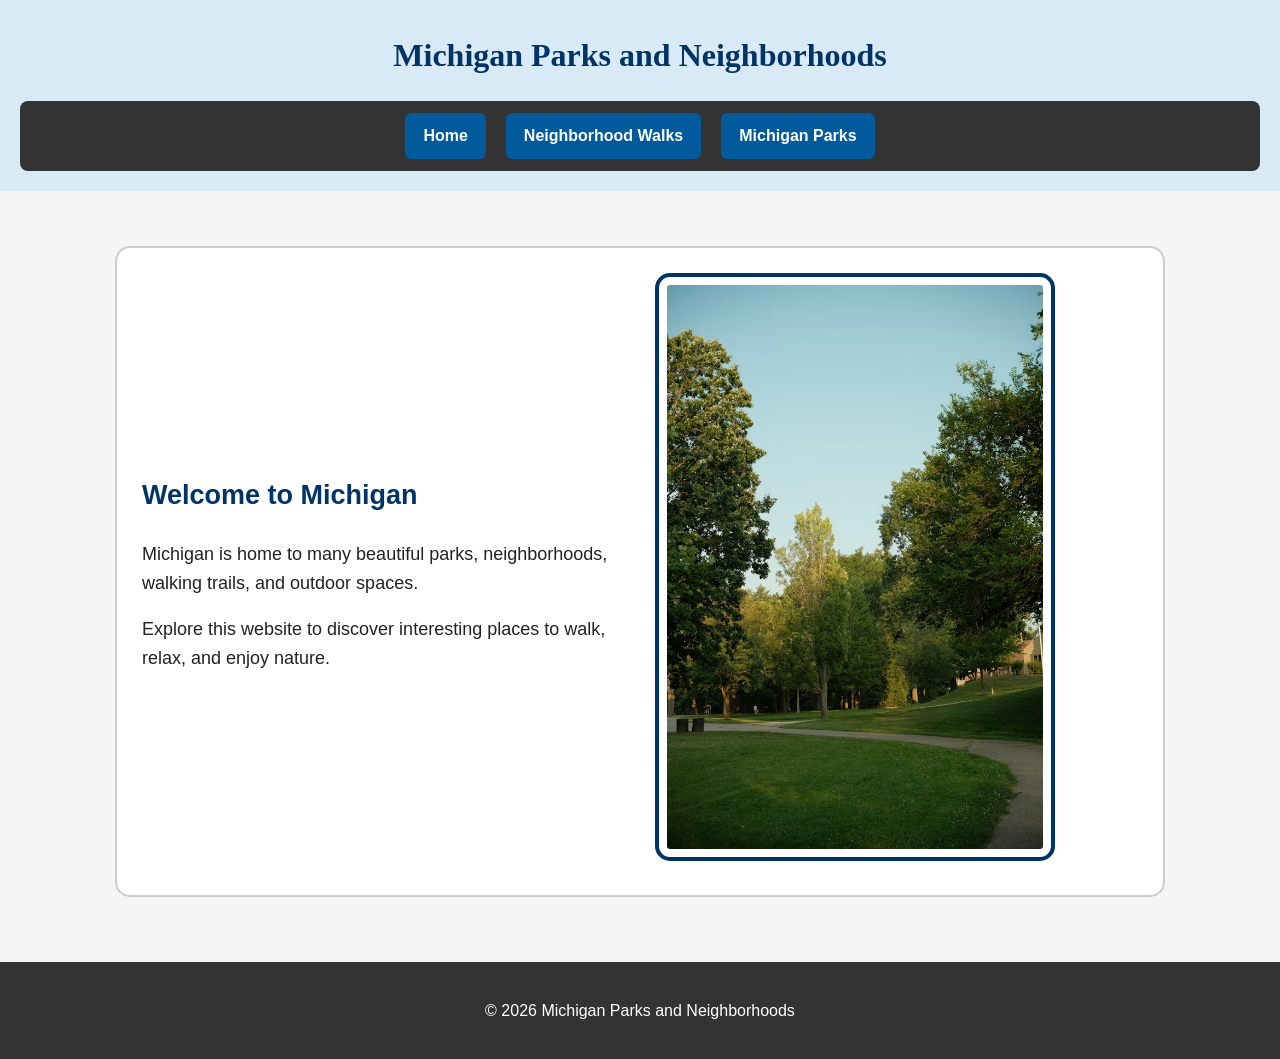
<file: CSS-week1-HW2/index.html>
<!DOCTYPE html>
<html lang="en">
<head>
    <meta charset="UTF-8">
    <meta name="viewport" content="width=device-width, initial-scale=1.0">
    <title>Michigan Parks and Neighborhoods</title>
    <link rel="stylesheet" href="css/style.css">
</head>

<body>

    <a class="skip-link" href="#main-content">Skip to Main Content</a>

    <header>
        <h1>Michigan Parks and Neighborhoods</h1>

        <nav>
            <ul>
                <li><a href="index.html">Home</a></li>
                <li><a href="neighborhood.html">Neighborhood Walks</a></li>
                <li><a href="parks.html">Michigan Parks</a></li>
            </ul>
        </nav>
    </header>

    <main id="main-content">

        <section class="intro">
            <div>
                <h2>Welcome to Michigan</h2>

                <p>
                    Michigan is home to many beautiful parks, neighborhoods,
                    walking trails, and outdoor spaces.
                </p>

                <p>
                    Explore this website to discover interesting places to walk,
                    relax, and enjoy nature.
                </p>
            </div>

            <div>
                <img src="park1.jpg"
                     alt="A beautiful green park in Michigan">
            </div>
        </section>

    </main>

    <footer>
        <p>&copy; 2026 Michigan Parks and Neighborhoods</p>
    </footer>

</body>
</html>
</file>
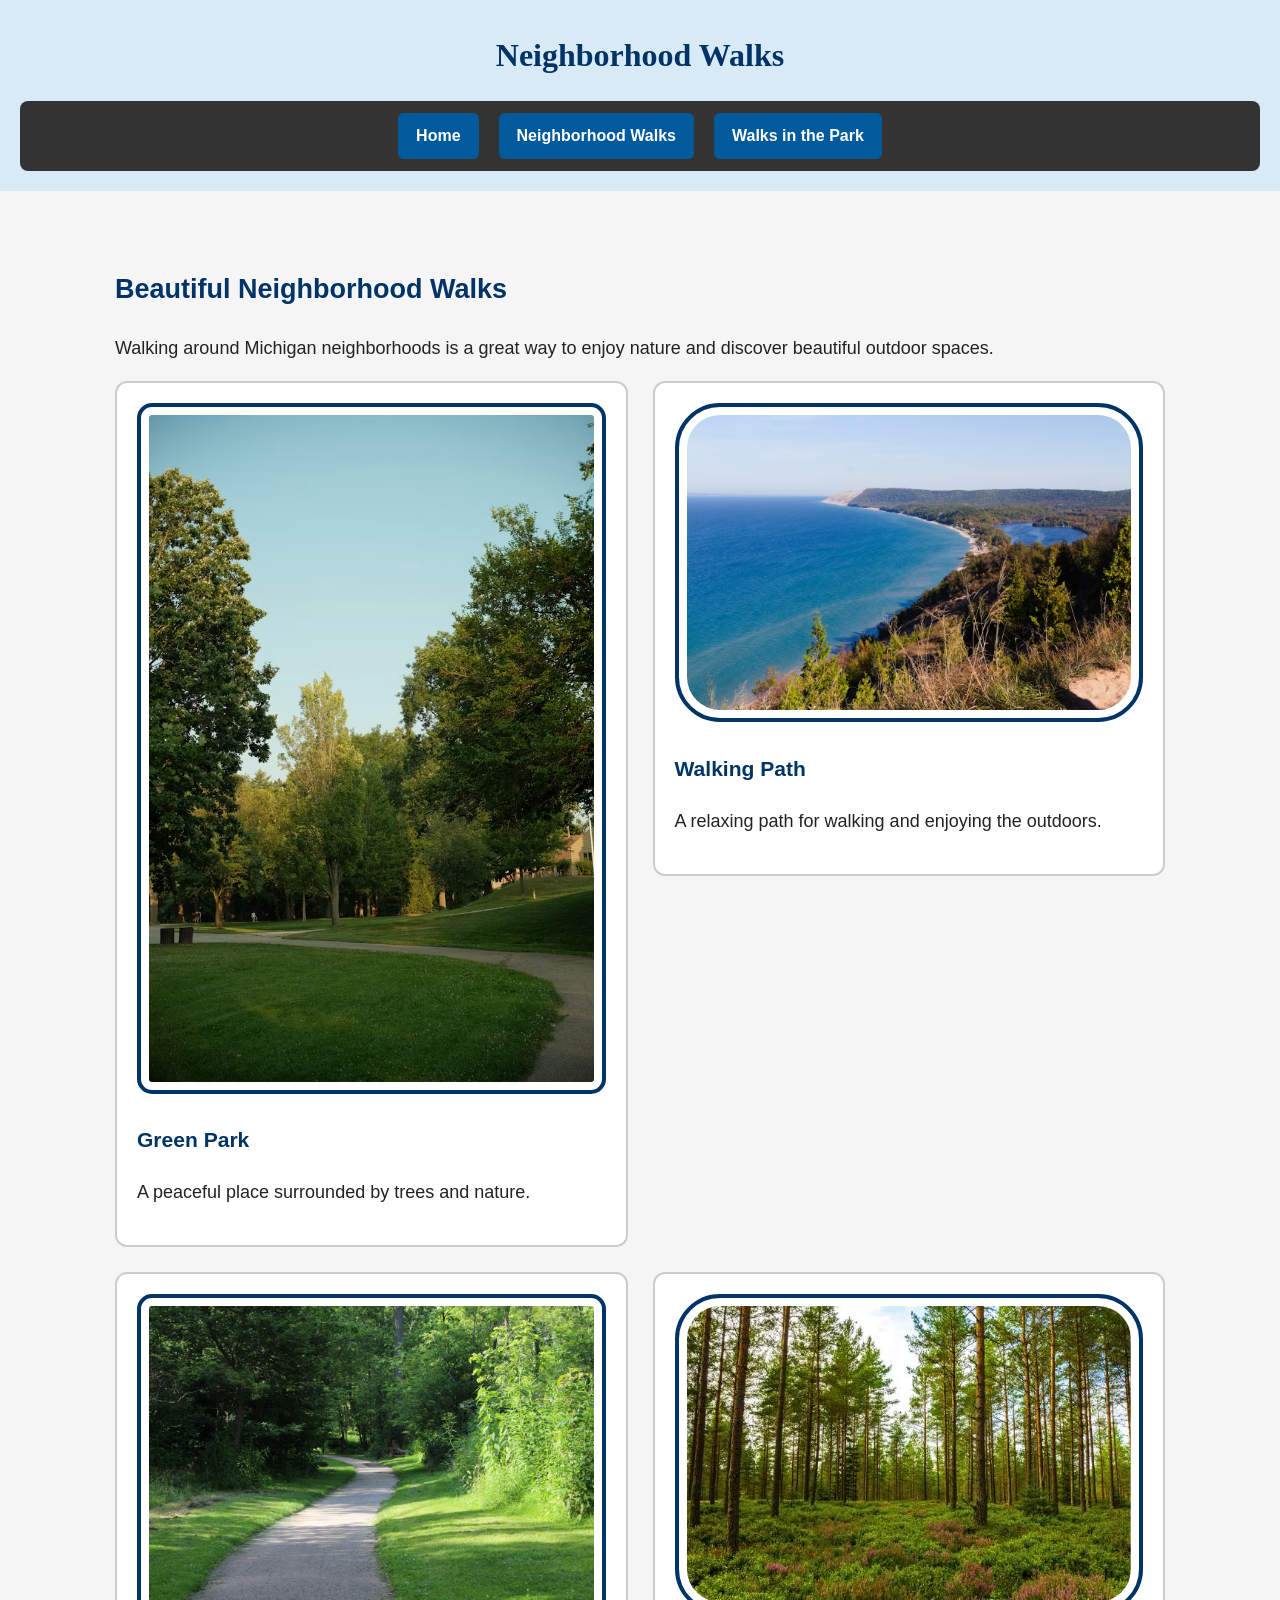
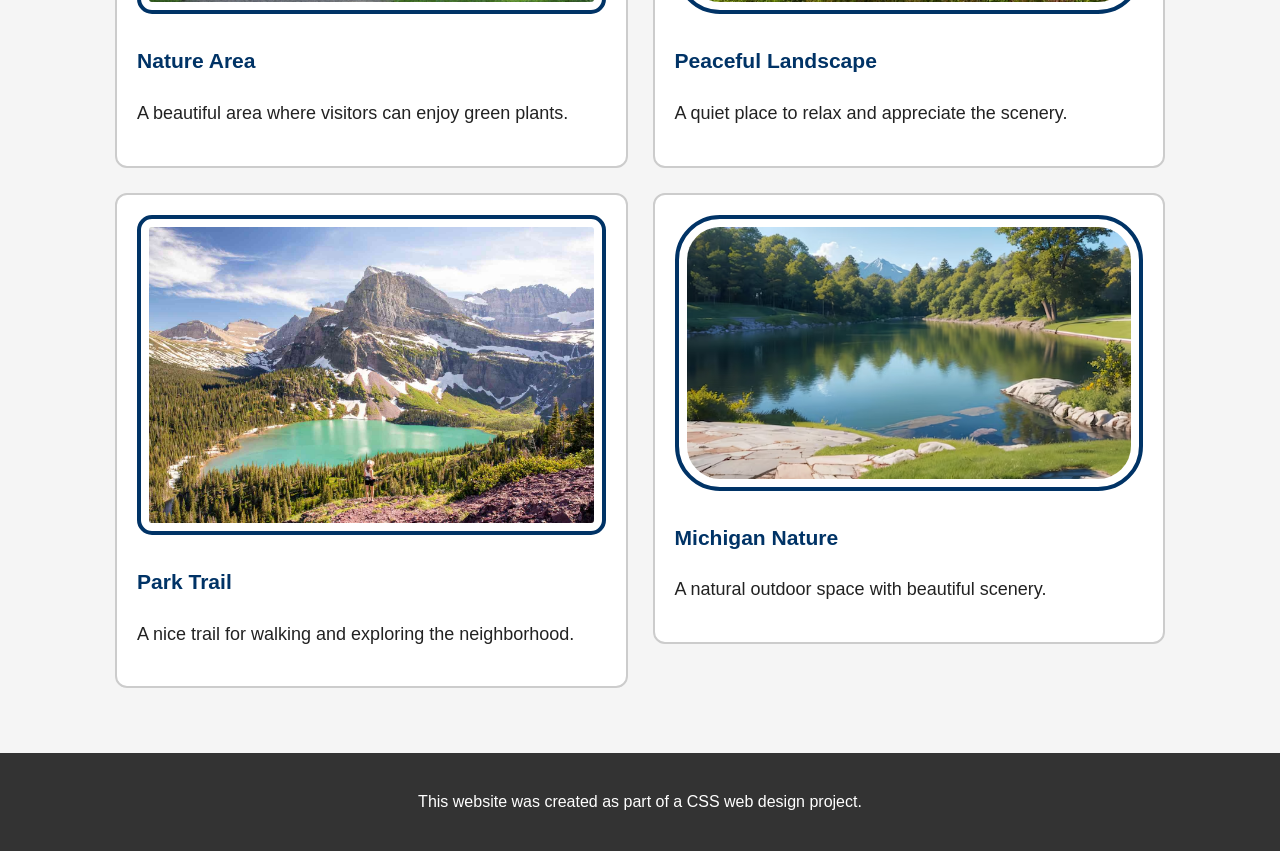
<file: CSS-week1-HW2/neighborhood.html>
<!DOCTYPE html>
<html lang="en">

<head>
  <meta charset="utf-8">
  <meta name="viewport" content="width=device-width, initial-scale=1.0">
  <title>Neighborhood Walks</title>
  <link rel="stylesheet" href="css/style.css">
</head>

<body>

  <a class="skip-link" href="#main-content">Skip to Main Content</a>

  <header>
    <h1>Neighborhood Walks</h1>

    <nav>
      <ul>
        <li><a href="index.html">Home</a></li>
        <li><a href="neighborhood.html">Neighborhood Walks</a></li>
        <li><a href="parks.html">Walks in the Park</a></li>
      </ul>
    </nav>
  </header>

  <main id="main-content">

    <section>
      <h2>Beautiful Neighborhood Walks</h2>

      <p>
        Walking around Michigan neighborhoods is a great way to enjoy
        nature and discover beautiful outdoor spaces.
      </p>

      <div class="grid">

        <article>
          <img src="park1.jpg" alt="A beautiful green park">
          <h3>Green Park</h3>
          <p>A peaceful place surrounded by trees and nature.</p>
        </article>

        <article>
          <img src="park2.jpg" alt="A scenic walking path">
          <h3>Walking Path</h3>
          <p>A relaxing path for walking and enjoying the outdoors.</p>
        </article>

        <article>
          <img src="park3.jpg" alt="Trees and plants in a park">
          <h3>Nature Area</h3>
          <p>A beautiful area where visitors can enjoy green plants.</p>
        </article>

        <article>
          <img src="park4.jpg" alt="A peaceful outdoor landscape">
          <h3>Peaceful Landscape</h3>
          <p>A quiet place to relax and appreciate the scenery.</p>
        </article>

        <article>
          <img src="park5.jpg" alt="A beautiful park surrounded by trees">
          <h3>Park Trail</h3>
          <p>A nice trail for walking and exploring the neighborhood.</p>
        </article>

        <article>
          <img src="park6.jpg" alt="A natural landscape in Michigan">
          <h3>Michigan Nature</h3>
          <p>A natural outdoor space with beautiful scenery.</p>
        </article>

      </div>
    </section>

  </main>

  <footer>
    <p>
      This website was created as part of a CSS web design project.
    </p>
  </footer>

</body>

</html>
</file>
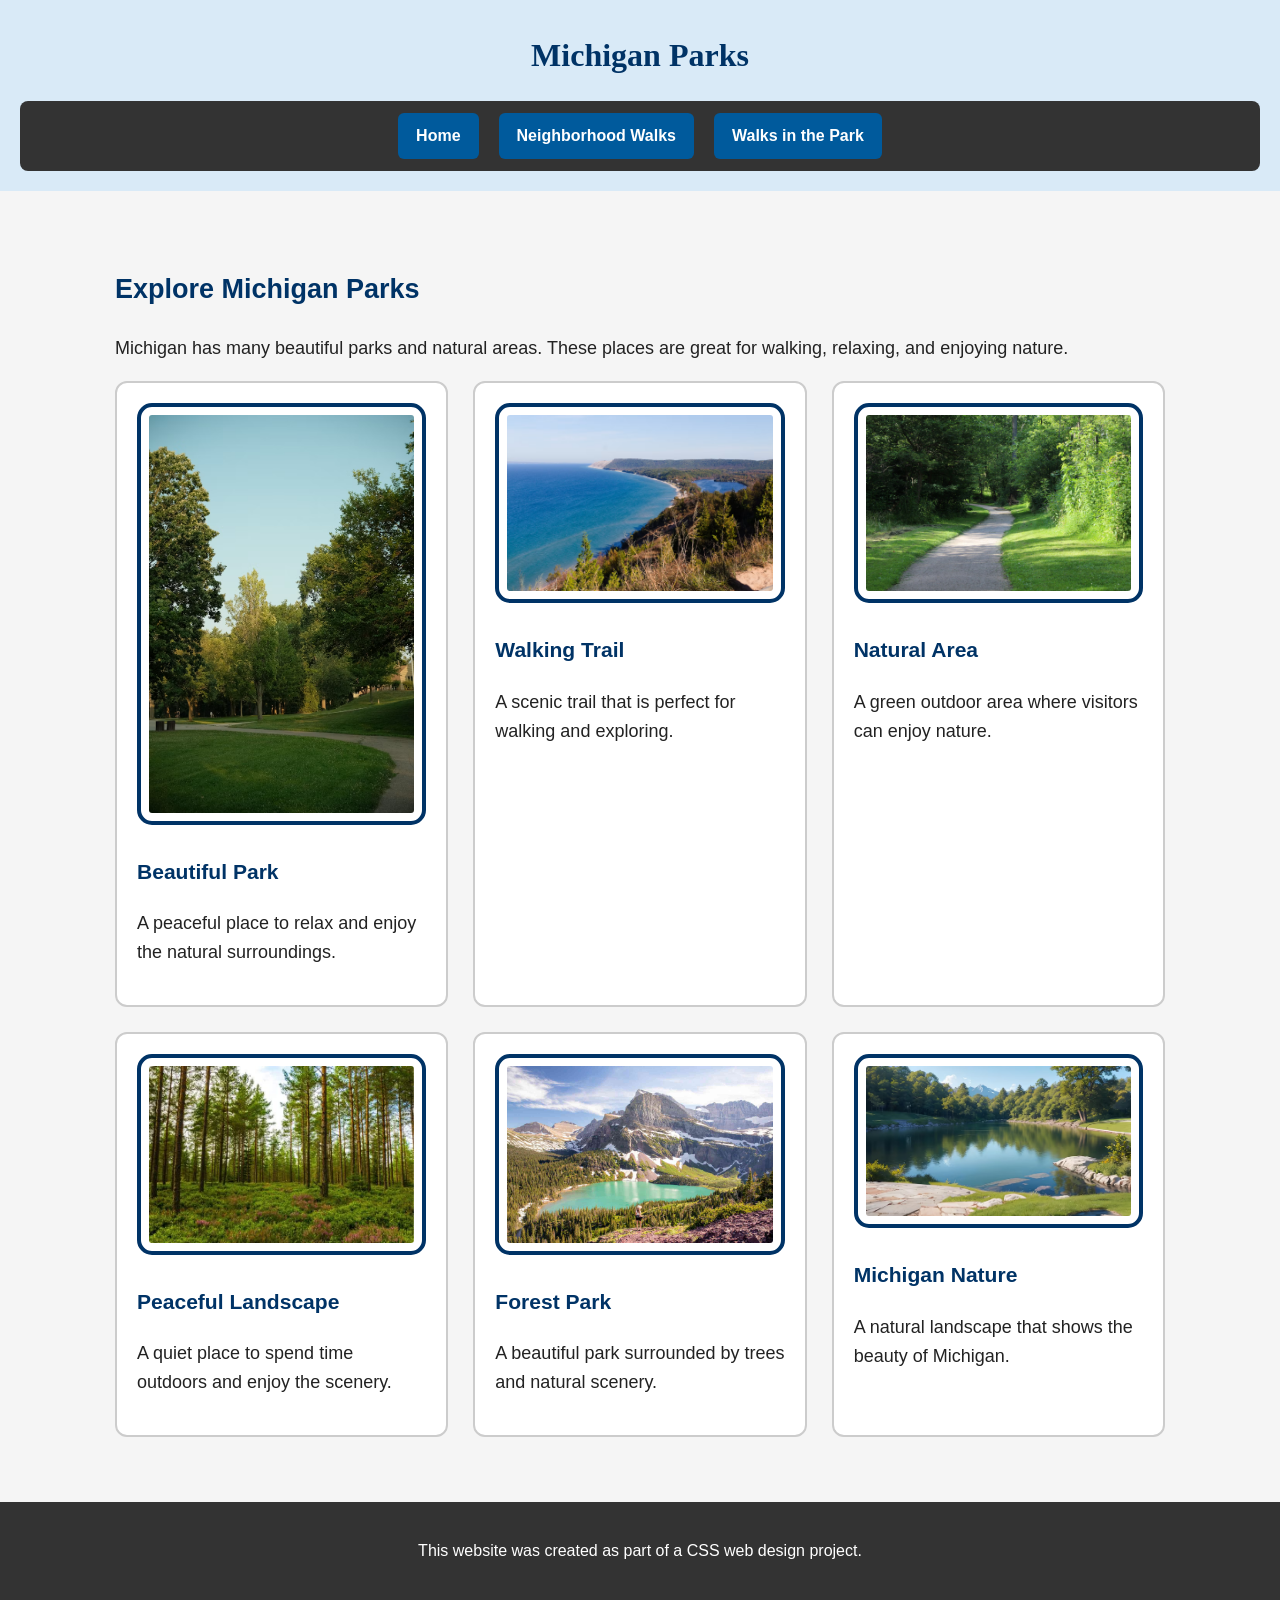
<file: CSS-week1-HW2/parks.html>
<!DOCTYPE html>
<html lang="en">

<head>
  <meta charset="utf-8">
  <meta name="viewport" content="width=device-width, initial-scale=1.0">
  <title>Michigan Parks</title>
  <link rel="stylesheet" href="css/style.css">
</head>

<body>

  <a class="skip-link" href="#main-content">Skip to Main Content</a>

  <header>
    <h1>Michigan Parks</h1>

    <nav>
      <ul>
        <li><a href="index.html">Home</a></li>
        <li><a href="neighborhood.html">Neighborhood Walks</a></li>
        <li><a href="parks.html">Walks in the Park</a></li>
      </ul>
    </nav>
  </header>

  <main id="main-content">

    <section>
      <h2>Explore Michigan Parks</h2>

      <p>
        Michigan has many beautiful parks and natural areas.
        These places are great for walking, relaxing, and enjoying nature.
      </p>

      <div class="flex">

        <article>
          <img src="park1.jpg" alt="A beautiful green park">
          <h3>Beautiful Park</h3>
          <p>
            A peaceful place to relax and enjoy the natural surroundings.
          </p>
        </article>

        <article>
          <img src="park2.jpg" alt="A scenic walking path">
          <h3>Walking Trail</h3>
          <p>
            A scenic trail that is perfect for walking and exploring.
          </p>
        </article>

        <article>
          <img src="park3.jpg" alt="Trees and plants in a park">
          <h3>Natural Area</h3>
          <p>
            A green outdoor area where visitors can enjoy nature.
          </p>
        </article>

        <article>
          <img src="park4.jpg" alt="A peaceful outdoor landscape">
          <h3>Peaceful Landscape</h3>
          <p>
            A quiet place to spend time outdoors and enjoy the scenery.
          </p>
        </article>

        <article>
          <img src="park5.jpg" alt="A park surrounded by trees">
          <h3>Forest Park</h3>
          <p>
            A beautiful park surrounded by trees and natural scenery.
          </p>
        </article>

        <article>
          <img src="park6.jpg" alt="A natural landscape in Michigan">
          <h3>Michigan Nature</h3>
          <p>
            A natural landscape that shows the beauty of Michigan.
          </p>
        </article>

      </div>
    </section>

  </main>

  <footer>
    <p>
      This website was created as part of a CSS web design project.
    </p>
  </footer>

</body>

</html>
</file>
<file: CSS-week1-HW2/css/style.css>
/* General page styling */

* {
    box-sizing: border-box;
}

body {
    margin: 0;
    padding: 0;
    font-family: Arial, sans-serif;
    font-size: 16px;
    line-height: 1.6;
    background-color: #f5f5f5;
    color: #222222;
}


/* Header */

header {
    background-color: #d9eaf7;
    padding: 20px;
}

h1 {
    text-align: center;
    font-family: Georgia, serif;
    color: #003366;
    margin: 10px 0 20px;
}

h2 {
    color: #003366;
}

h3 {
    color: #003366;
}


/* Navigation */

nav {
    background-color: #333333;
    padding: 12px;
    border-radius: 8px;
}

nav ul {
    display: flex;
    justify-content: center;
    align-items: center;
    gap: 20px;
    list-style: none;
    margin: 0;
    padding: 0;
}

nav li {
    margin: 0;
}

nav a {
    display: block;
    padding: 10px 18px;
    color: white;
    background-color: #005a9c;
    text-decoration: none;
    font-weight: bold;
    border-radius: 6px;
}


/* Navigation hover */

nav a:hover {
    background-color: white;
    color: #003366;
    transform: scale(1.05);
    transition: 0.3s;
}


/* Navigation focus */

nav a:focus {
    outline: 3px solid #ffd700;
    outline-offset: 3px;
}


/* Skip to Main Content */

.skip-link {
    position: absolute;
    top: -50px;
    left: 10px;
    padding: 10px 15px;
    background-color: #000000;
    color: #ffffff;
    text-decoration: none;
    font-weight: bold;
    border-radius: 5px;
    z-index: 100;
}


/* Show skip link only when focused */

.skip-link:focus {
    top: 10px;
}


/* Main content */

main {
    max-width: 1100px;
    margin: 30px auto;
    padding: 25px;
    background-color: #f5f5f5;
    font-size: 18px;
}

p {
    line-height: 1.6;
}


/* Images - Box Model */

img {
    width: 100%;
    max-width: 400px;
    height: auto;
    padding: 8px;
    border: 4px solid #003366;
    border-radius: 15px;
    background-color: white;
}


/* Grid */

.grid {
    display: grid;
    grid-template-columns: repeat(2, 1fr);
    gap: 25px;
    align-items: start;
}

.grid img {
    width: 100%;
    max-width: none;
}


/* Grid cards */

.grid article {
    padding: 20px;
    background-color: white;
    border: 2px solid #cccccc;
    border-radius: 12px;
}


/* nth-child */

.grid article:nth-child(even) img {
    border-radius: 45px;
}

.grid article:nth-child(odd) img {
    border-radius: 15px;
}


/* Flex */

.flex {
    display: flex;
    flex-wrap: wrap;
    justify-content: center;
    align-items: stretch;
    gap: 25px;
}


/* Flex cards */

.flex article {
    flex: 1 1 280px;
    max-width: 350px;
    padding: 20px;
    background-color: white;
    border: 2px solid #cccccc;
    border-radius: 12px;
}

.flex article img {
    width: 100%;
    max-width: none;
}


/* Hover effect */

.grid article:hover,
.flex article:hover {
    transform: translateY(-8px);
    box-shadow: 0 8px 18px rgba(0, 0, 0, 0.2);
    transition: 0.3s;
}


/* Home page introduction */

.intro {
    display: grid;
    grid-template-columns: 1fr 1fr;
    gap: 30px;
    align-items: center;
    padding: 25px;
    background-color: white;
    border: 2px solid #cccccc;
    border-radius: 15px;
}


/* Footer */

footer {
    margin-top: 40px;
    padding: 20px;
    text-align: center;
    background-color: #333333;
    color: white;
}

footer a {
    color: white;
}

footer a:hover {
    color: #ffd700;
}


/* Responsive design */

@media screen and (max-width: 700px) {

    nav ul {
        flex-direction: column;
        gap: 10px;
    }

    nav a {
        width: 100%;
        text-align: center;
    }

    .grid {
        grid-template-columns: 1fr;
    }

    .intro {
        grid-template-columns: 1fr;
    }

    main {
        padding: 15px;
    }
}
</file>
